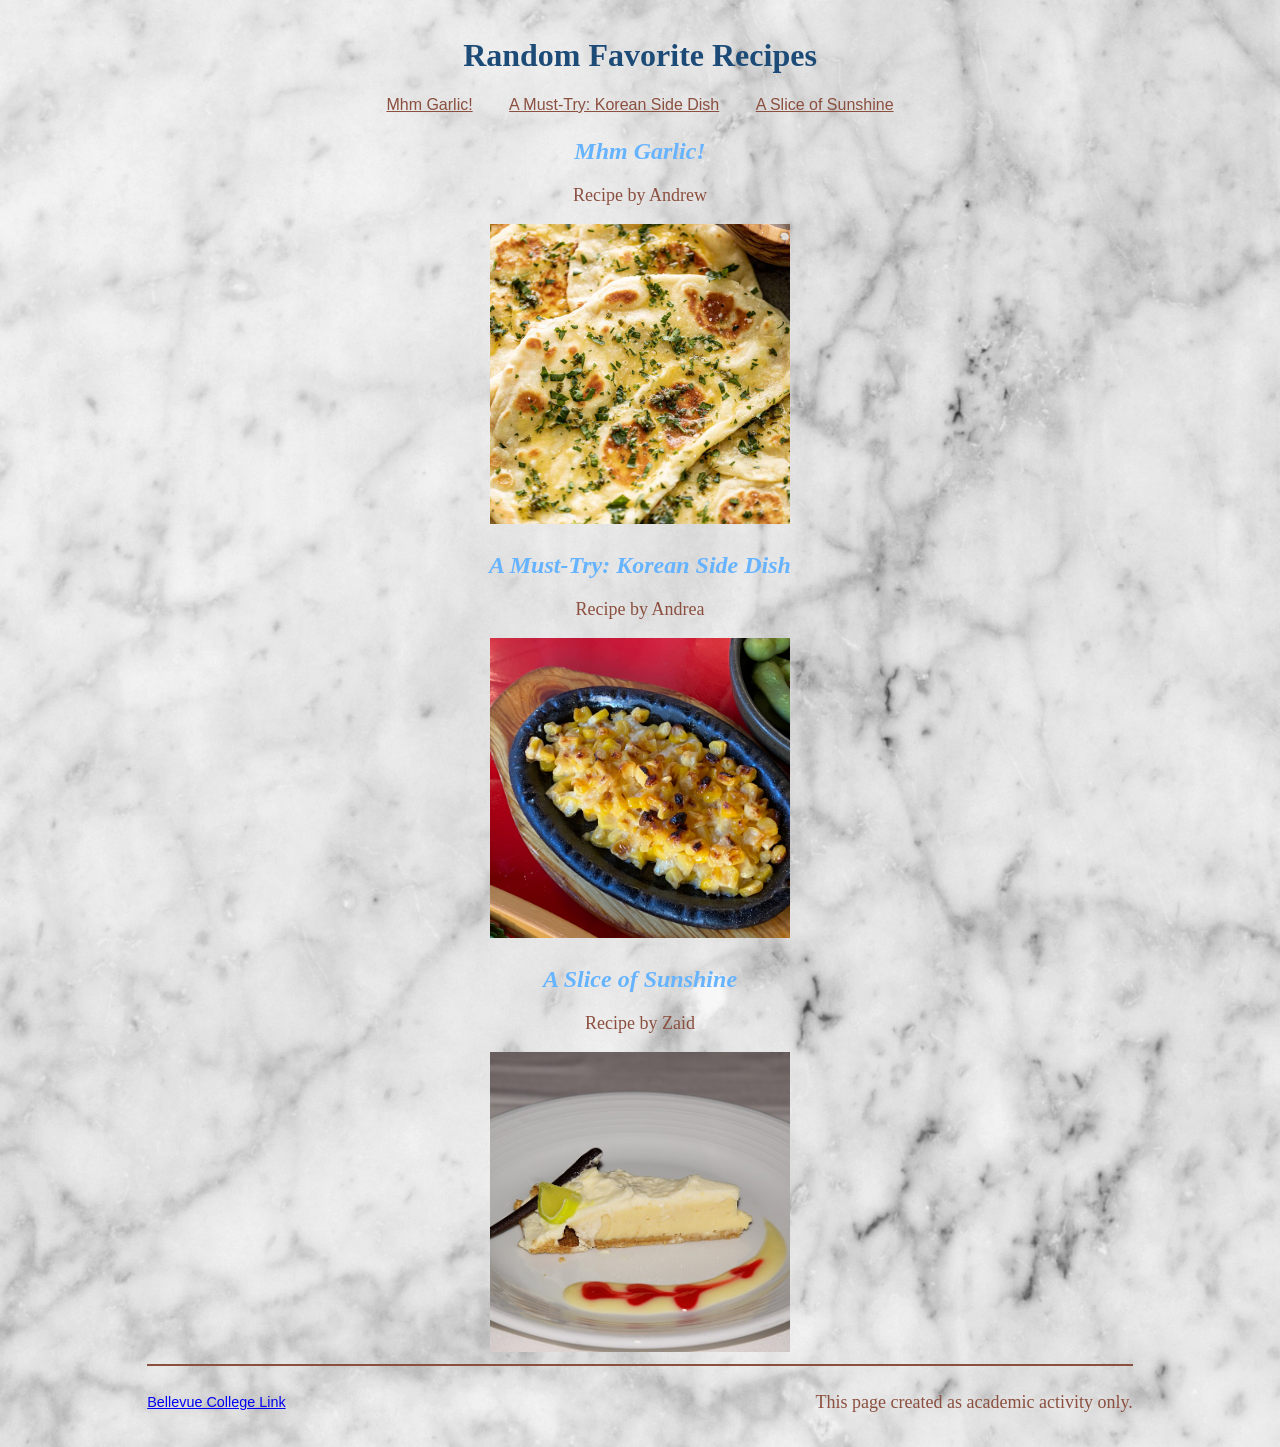
<file: index.html>
<!DOCTYPE html>
<html lang="en">

<head>
  <meta charset="UTF-8">
  <meta name="viewport" content="width=device-width, initial-scale=1.0, shrink-to-fit=no">
  <title>Random Favorite Recipes</title>
  <link rel="stylesheet" href="css/style.css">
</head>

<body>
    <header>
       
        <h1>Random Favorite Recipes</h1>

    </header>
    <nav>
        <a href="https://andrewngu05.github.io/CodingAssignment3/">Mhm Garlic!</a>
        <a href="https://andreache.github.io/Codingassignment3/">A Must-Try: Korean Side Dish</a>
        <a href="https://khreisz.github.io/Codingassignment3/">A Slice of Sunshine</a>
    </nav>
    <main>
    <div class="recipe">
        <h2>Mhm Garlic!</h2>
        <p>Recipe by Andrew</p>
        <img src="images/Andrew-Naan-Recipe.jpg"
             alt="Garlic Naan Bread">
    </div>

    <div class="recipe">
        <h2>A Must-Try: Korean Side Dish</h2>
        <p>Recipe by Andrea</p>
        <img src="images/andrea-corn-cheese.jpg"
             alt="Korean Style Corn topped with melted cheese">
    </div>

    <div class="recipe">
        <h2>A Slice of Sunshine</h2>
        <p>Recipe by Zaid</p>
        <img src="images/zaid-Key_Lime_Pie.jpg"
             alt="A slice of key lime pie topped with whipped cream and a lime slice">
    </div>
</main>

    <hr>
    <footer>
        <a href="https://www.bellevuecollege.edu">Bellevue College Link</a>
        <p>This page created as academic activity only.</p>
    </footer>
</body>

</html>
</file>
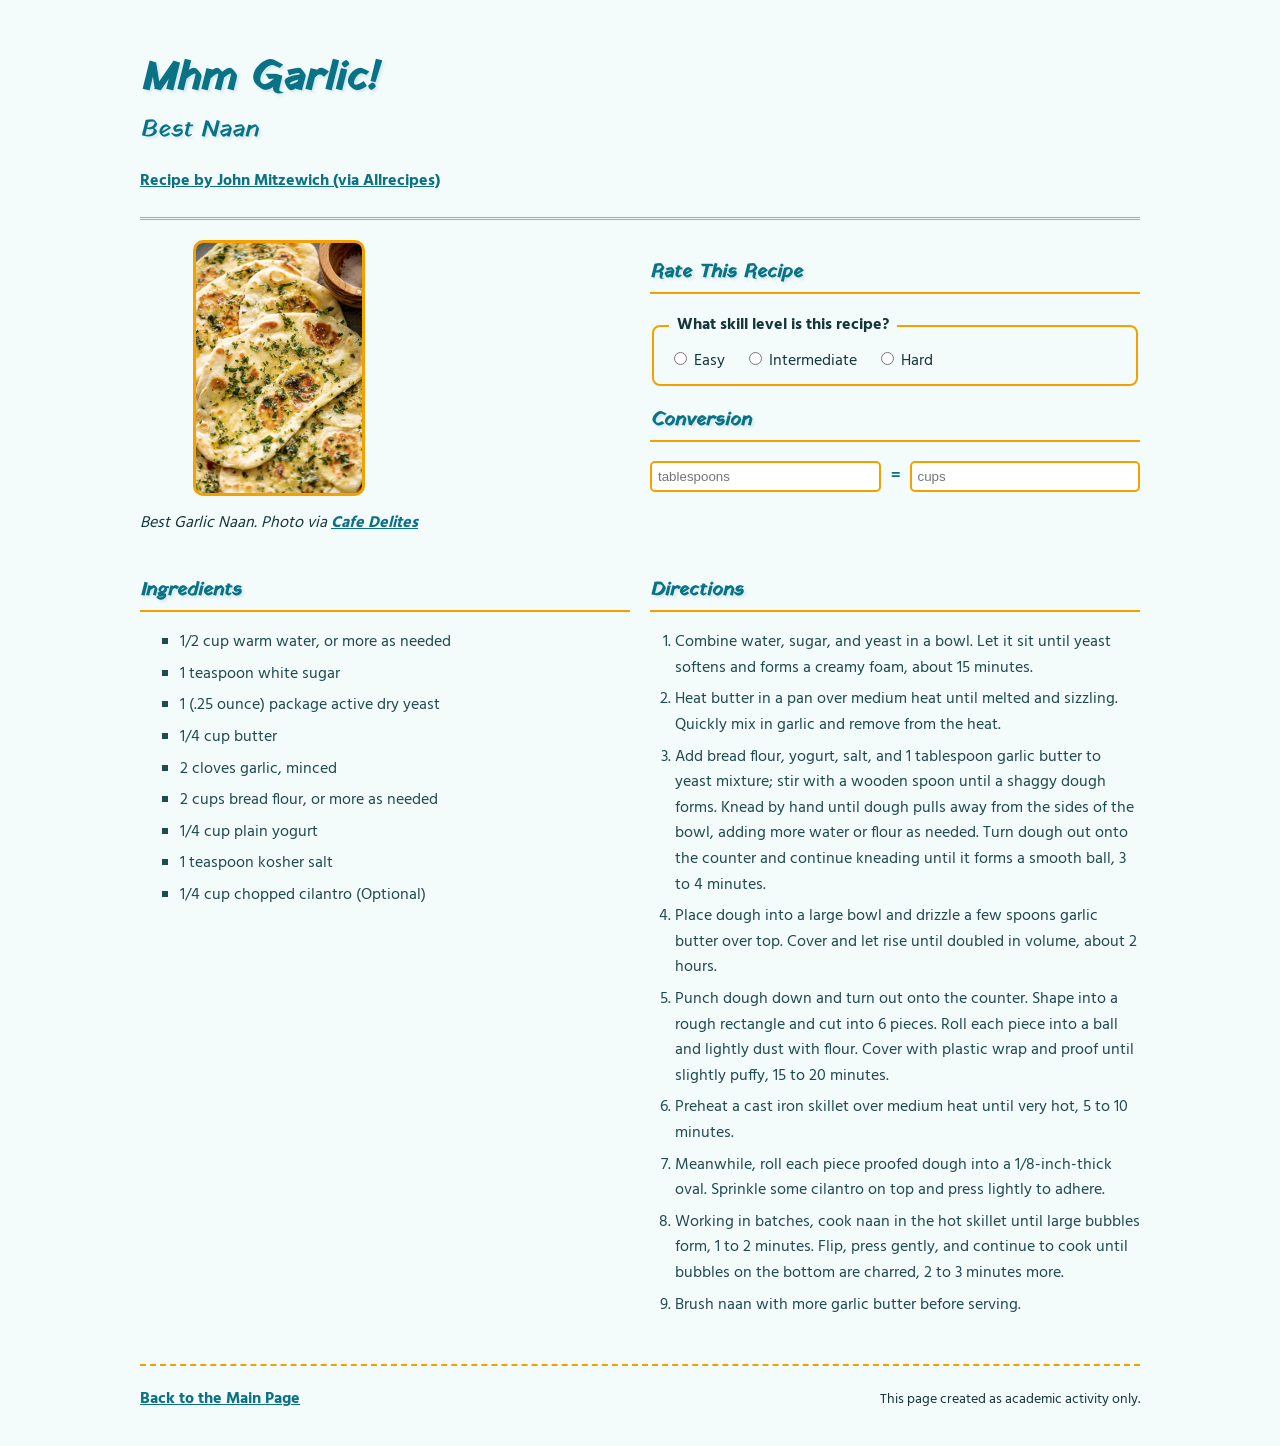
<file: html/Andrew-index.html>
<!DOCTYPE html>
<html lang="en">

<head>
    <meta charset="UTF-8">
    <meta name="viewport" content="width=device-width, initial-scale=1, shrink-to-fit=no">
    <meta name="author" content="Andrew Nguyen">
    <title>Mhm Garlic!</title>

    <link rel="preconnect" href="https://fonts.googleapis.com">
    <link rel="preconnect" href="https://fonts.gstatic.com" crossorigin>
    <link href="https://fonts.googleapis.com/css2?family=Hind&family=Yatra+One&display=swap" rel="stylesheet">
    <link rel="stylesheet" href="../css/Andrew-style.css" type="text/css">
</head>

<body>

    <header>
        <h1> Mhm Garlic!</h1>

        <h2> Best Naan</h2>

        <p class="source">
            <a href="https://www.allrecipes.com/recipe/270860/garlic-naan/">Recipe by John Mitzewich (via
                Allrecipes)</a>
        </p>
    </header>

    <div class="wrapper">
        <div class="box1">
            <figure>
                <img src="../images/Andrew-Naan-Recipe.jpg" alt="Garlic Naan Bread">
                <figcaption>
                    Best Garlic Naan. Photo via
                    <a href="https://cafedelites.com/buttery-garlic-naan-recipe/">Cafe Delites</a>
                </figcaption>
            </figure>
        </div>

        <div class="box2">
            <section id="rating">
                <h3>Rate This Recipe</h3>
                <form>
                    <fieldset>
                        <legend>What skill level is this recipe?</legend>
                        <input type="radio" id="easy" name="skill" value="easy">
                        <label for="easy">Easy</label>
                        <input type="radio" id="intermediate" name="skill" value="intermediate">
                        <label for="intermediate">Intermediate</label>
                        <input type="radio" id="hard" name="skill" value="hard">
                        <label for="hard">Hard</label>
                    </fieldset>
                </form>
            </section>

            <section id="conversion">
                <h3>Conversion</h3>
                <form class="converter">
                    <input type="number" id="tblspn" name="tblspn" placeholder="tablespoons">
                    <span>=</span>
                    <input type="number" id="cups" name="cups" placeholder="cups">
                </form>
            </section>
        </div>
    </div>

    <div class="wrapper">
        <div class="box3">
            <h3>Ingredients</h3>
            <ul>
                <li> 1/2 cup warm water, or more as needed</li>
                <li> 1 teaspoon white sugar</li>
                <li> 1 (.25 ounce) package active dry yeast</li>
                <li> 1/4 cup butter</li>
                <li> 2 cloves garlic, minced</li>
                <li> 2 cups bread flour, or more as needed</li>
                <li> 1/4 cup plain yogurt</li>
                <li> 1 teaspoon kosher salt</li>
                <li> 1/4 cup chopped cilantro (Optional)</li>
            </ul>
        </div>

        <!--
<h3>Equipment</h3>

    <ul>

    <li> Big Bowls</li>
    <li> Measuring Cups</li>
    <li> measuring spoons</li>
    <li> Baking pot</li>
    <li> Wooden Spoon</li>
    <li> Plastic wrap</li>
    <li> Cast Iron Skillet</li>
    <li>Plastic Brush</li>
    
    </ul>
</section>
-->
        <div class="box4">
            <h3>Directions</h3>
            <ol>

                <li> Combine water, sugar, and yeast in a bowl. Let it sit until yeast softens and forms a creamy foam,
                    about 15 minutes.</li>
                <li> Heat butter in a pan over medium heat until melted and sizzling. Quickly mix in garlic and remove
                    from the heat.</li>
                <li> Add bread flour, yogurt, salt, and 1 tablespoon garlic butter to yeast mixture; stir with a wooden
                    spoon until a shaggy dough forms. Knead by hand until dough pulls away from the sides of the bowl,
                    adding more water or flour as needed. Turn dough out onto the counter and continue kneading until it
                    forms a smooth ball, 3 to 4 minutes.</li>
                <li> Place dough into a large bowl and drizzle a few spoons garlic butter over top. Cover and let rise
                    until doubled in volume, about 2 hours.</li>
                <li> Punch dough down and turn out onto the counter. Shape into a rough rectangle and cut into 6 pieces.
                    Roll each piece into a ball and lightly dust with flour. Cover with plastic wrap and proof until
                    slightly puffy, 15 to 20 minutes.</li>
                <li> Preheat a cast iron skillet over medium heat until very hot, 5 to 10 minutes.</li>
                <li> Meanwhile, roll each piece proofed dough into a 1/8-inch-thick oval. Sprinkle some cilantro on top
                    and press lightly to adhere.</li>
                <li> Working in batches, cook naan in the hot skillet until large bubbles form, 1 to 2 minutes. Flip,
                    press gently, and continue to cook until bubbles on the bottom are charred, 2 to 3 minutes more.
                </li>
                <li> Brush naan with more garlic butter before serving.</li>

            </ol>
        </div>
    </div>

    <hr>
    <footer>
        <a href="../index.html">Back to the Main Page</a>
        <p class="footer-note">This page created as academic activity only.</p>
    </footer>

</body>

</html>
</file>
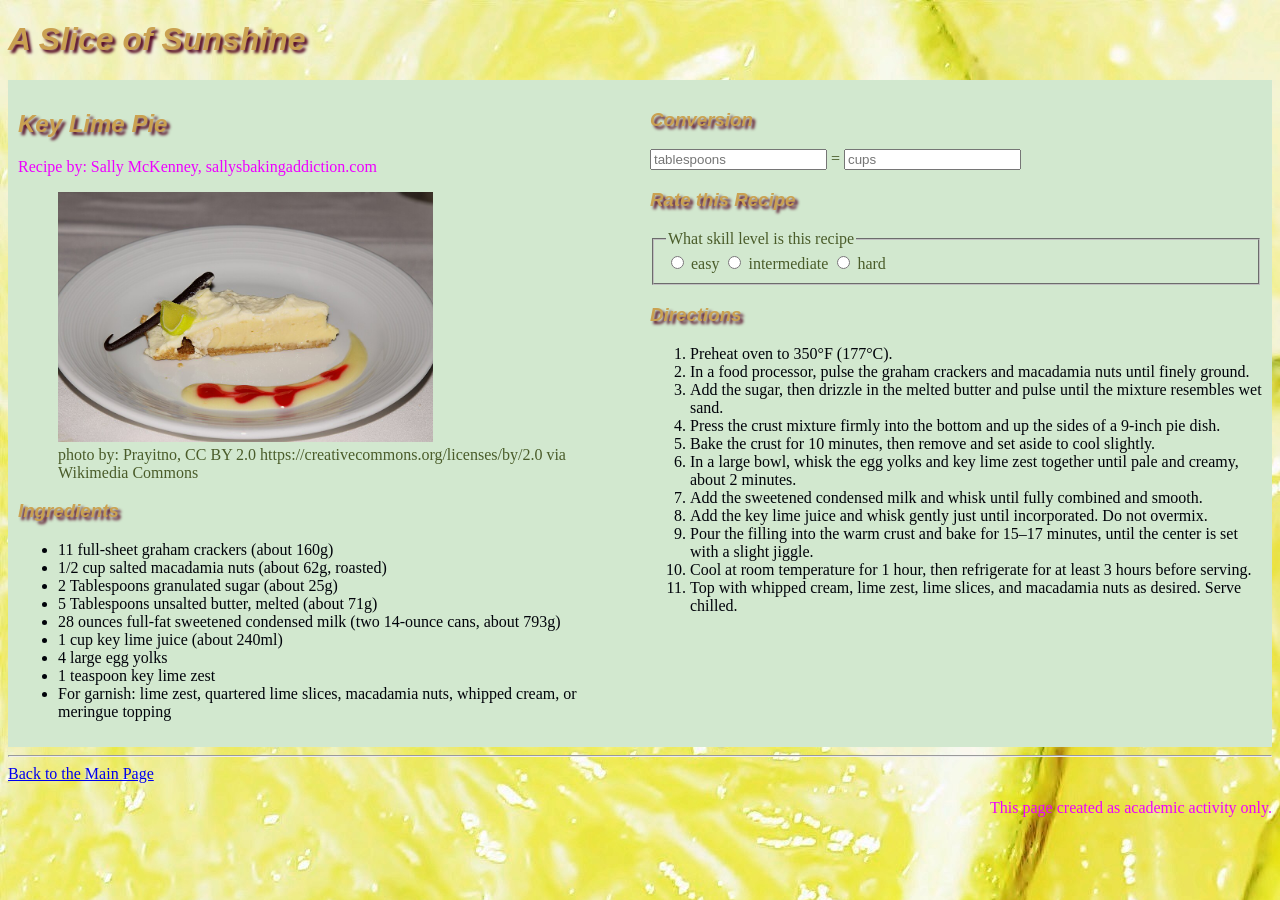
<file: html/zaid-index.html>
<!DOCTYPE html>
<html lang="en">

<head>
    <meta charset="UTF-8">
    <meta name="viewport" content="width=device-width, initial-scale=1.0" , shrink-to-fit=no">
    <meta name="author" content="Zaid Khreis">
    <title>A Slice of Sunshine</title>
    <link href="../css/zaid-style.css" rel="stylesheet" type="text/css">
    <style>

    </style>
</head>

<body>

    <h1>A Slice of Sunshine</h1>
    <div class="wrapper">
        <div class="box1">
            <h2>Key Lime Pie</h2>

            <p>Recipe by: Sally McKenney, sallysbakingaddiction.com</p>

            <figure>
                <img src="../images/zaid-Key_Lime_Pie.jpg"
                    alt="A slice of key lime pie topped with whipped cream and a lime slice" height="250">
                <figcaption>photo by: Prayitno, CC BY 2.0 https://creativecommons.org/licenses/by/2.0 via Wikimedia
                    Commons
                </figcaption>
            </figure>

            <h3>Ingredients</h3>
            <ul>
                <li>11 full-sheet graham crackers (about 160g)</li>
                <li>1/2 cup salted macadamia nuts (about 62g, roasted)</li>
                <li>2 Tablespoons granulated sugar (about 25g)</li>
                <li>5 Tablespoons unsalted butter, melted (about 71g)</li>
                <li>28 ounces full-fat sweetened condensed milk (two 14-ounce cans, about 793g)</li>
                <li>1 cup key lime juice (about 240ml)</li>
                <li>4 large egg yolks</li>
                <li>1 teaspoon key lime zest</li>
                <li>For garnish: lime zest, quartered lime slices, macadamia nuts, whipped cream, or meringue topping
                </li>
            </ul>
        </div>
        <!--
    <h3>Equipment</h3>
    <ul>
        <li>9-inch pie dish</li>
        <li>Food processor</li>
        <li>Medium mixing bowl</li>
        <li>Large mixing bowl</li>
        <li>Whisk</li>
        <li>Citrus zester or fine grater</li>
        <li>Citrus juicer</li>
        <li>Measuring cups and spoons</li>
        <li>Oven</li>
        
    </ul>
-->
        <div class="box2">
            <h3>Conversion</h3>
            <input type="text" placeholder="tablespoons"> =
            <input type="text" placeholder="cups">
            <h3>Rate this Recipe</h3>
            <form>
                <fieldset>
                    <legend>What skill level is this recipe</legend>
                    <input type="radio" name="option" value="easy">
                    easy
                    <input type="radio" name="option" value="intermediate">
                    intermediate
                    <input type="radio" name="option" value="hard">
                    hard
                </fieldset>
            </form>
            <h3>Directions</h3>
            <ol>
                <li>Preheat oven to 350&deg;F (177&deg;C).</li>
                <li>In a food processor, pulse the graham crackers and macadamia nuts until finely ground.</li>
                <li>Add the sugar, then drizzle in the melted butter and pulse until the mixture resembles wet sand.
                </li>
                <li>Press the crust mixture firmly into the bottom and up the sides of a 9-inch pie dish.</li>
                <li>Bake the crust for 10 minutes, then remove and set aside to cool slightly.</li>
                <li>In a large bowl, whisk the egg yolks and key lime zest together until pale and creamy, about 2
                    minutes.
                </li>
                <li>Add the sweetened condensed milk and whisk until fully combined and smooth.</li>
                <li>Add the key lime juice and whisk gently just until incorporated. Do not overmix.</li>
                <li>Pour the filling into the warm crust and bake for 15–17 minutes, until the center is set with a
                    slight
                    jiggle.</li>
                <li>Cool at room temperature for 1 hour, then refrigerate for at least 3 hours before serving.</li>
                <li>Top with whipped cream, lime zest, lime slices, and macadamia nuts as desired. Serve chilled.</li>
            </ol>
        </div>
    </div>

    <hr>
    <footer>
        <a href="../index.html">Back to the Main Page</a>
        <p style="text-align: right;">This page created as academic activity only.</p>
    </footer>
</body>

</html>
</file>
<file: css/style.css>
body{
    background-image: url(../images/background-image.jpg);
    background-repeat: no-repeat;
    background-position: center top;
    background-size: cover;
    margin: 0;
    padding: 1rem 1.5rem;
    font-family: sans-serif;
    background-color: #fdf6ee;
    color: #2b2b2b;
    text-align: center;
}

h1 {
    font-family: Georgia, 'Times New Roman', Times, serif;
    font-weight: bold;
    color: #1d4b78
}

h2 {
    font-style: italic;
    font-family: Georgia, 'Times New Roman', Times, serif;
    color: #66b3ff;
}

nav a {
    color: #8b4f3f;
    margin: 0 1rem;
}

p {
    font-family: Cambria, Cochin, Georgia, Times, 'Times New Roman', serif;
    font-size: large;
    color: #8b4f3f;
}

.recipe {
    margin-top: 1.5rem;
}

.recipe img {
    width: 300px;
    height: 300px;
    object-fit: cover;
}

hr {
    border: none;
    border-top: 2px solid #8b4f3f;
    width: 80%
}

footer {
    display: flex;
    justify-content: space-between;
    align-items: center;
    padding: 0 10%;
    font-size: 0.9rem;
}
</file>
<file: css/Andrew-style.css>
body{
        background-color: #f4fbfb;
        color: #14363b;
        font-family: "Hind", Arial, Helvetica, sans-serif;
        line-height: 1.6;
        max-width: 1000px;
        margin: 0 auto;
        padding: 20px;
    }

    h1, h2, h3 { 
        font-family: "Yatra One", Georgia, "Times New Roman", serif;
        color:#0b7285;
        text-shadow: 2px 2px 3px #cfe8ea;
        font-style: oblique;
    }

    h1 {
        text-align: left;
        font-size:2.5rem;
        margin-bottom: 0; 
    }

    h2 {
        text-align: left;
        margin-top: 0;
        font-weight: normal;
        font-style: italic;
    }

    h3 {
        border-bottom: 2px solid #f4a100;
        padding-bottom: 4px;
    }

    p {
        color: #14363b;
    }

    .source {
        text-align: left;
    }

    a {
        color: #0b7285;
        font-weight: bold;
    }

    a:hover {
        color: #c47f00;
    }

    section {
        margin-bottom: 20px;
    }

    header {
        position: sticky;
        top: 0;
        z-index: 10;
        background-color: #f4fbfb;
        padding-bottom: 6px;
        border-bottom: 3px double #f4a100;
    }

    .wrapper {
        display:flex;
        gap: 20px;
        margin-top: 20px;
    }

    .wrapper div {
        flex: 1;
    }
/*
    div {
        border: double cornflowerblue;
    }
*/
    .box1 figure {
        position: relative;
        display: inline-block;
    }

    figure {
        text-align: center;
        margin: 0;
    }

    img {
        max-width: 100%;
        height: 250px;
        object-fit: cover;
        border-radius: 10px;
        border: 3px solid #f4a100;
    }

    figcaption {
        font-style: italic;
        margin-top: 6px;
    }

    ul {
        list-style-type: square;
    }

    ol {
        padding-left: 25px;
    }

    li {
        color: #1f4a50;
        margin-bottom: 6px;
    }

    form {
        margin-bottom: 10px;
    }

    input {
        accent-color: #f4a100;
    }

    input[type="number"] {
        padding: 6px;
        width: 100%;
        box-sizing: border-box;
        border: 2px solid #f4a100;
        border-radius: 5px;
        background-color: #ffffff;
        color: #14363b;
    }

    .converter {
        display: grid;
        grid-template-columns: 1fr auto 1fr;
        gap: 10px;
        align-items: center;
    }

    span {
        font-weight: bold;
        color: #0b7285;
    }

    fieldset {
        border: 2px solid #f4a100;
        border-radius: 8px;
        padding: 10px 15px;
    }

    legend {
        font-weight: bold;
        padding: 0 8px;
    }
   
    label {
        margin-right: 15px;
    }

    hr {
        border: none;
        border-top: 2px dashed #f4a100;
        margin-top: 30px;
    }

    footer {
        display: flex;
        justify-content: space-between;
        align-items: center;
    }

    .footer-note {
        text-align: right;
        font-size: 0.9rem;
    }
</file>
<file: css/zaid-style.css>
body {
    background-color: #fdf6e3;
    background-image: url("../images/zaid-key-lime-background.jpg");
    font-family: Georgia, "Times New Roman", serif;
    color: #4a5c2a;
}

h1,
h2,
h3 {
    font-family: "Berkshrie Swash", sans-serif;
    color: #caa151;
    text-shadow: 3px 3px 3px #510321;
    font-style: oblique;
}

p {
    color: rgb(238, 0, 255);
}

li {
    color: rgb(1, 3, 10);
}
.wrapper {
  display: flex;
  justify-content: space-between;
}
.wrapper>div {
    
    flex: 1;
    padding: 10px;
    background-color: rgb(210, 232, 207);
   
    
}
/*div {

 border: double rgb(237, 100, 100);

} */
ul li ol hr span figure input fieldset {}
</file>
